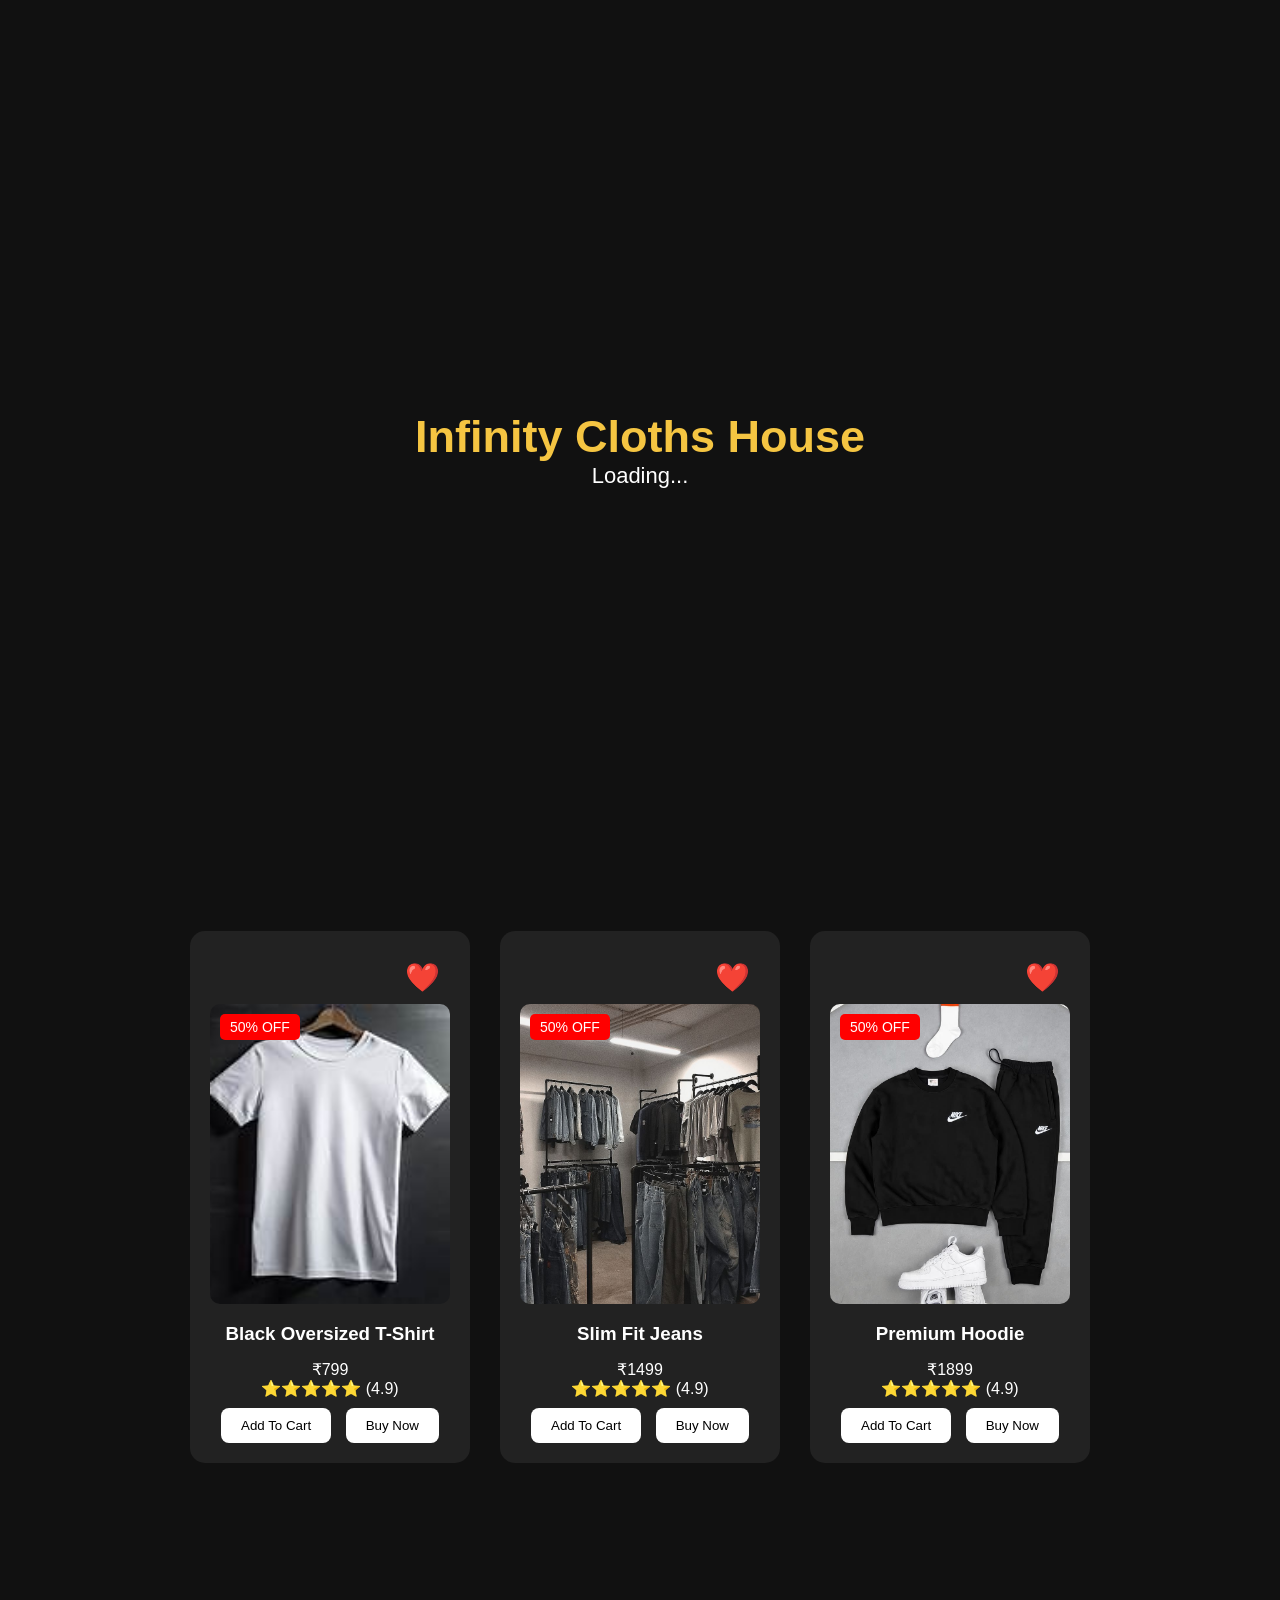
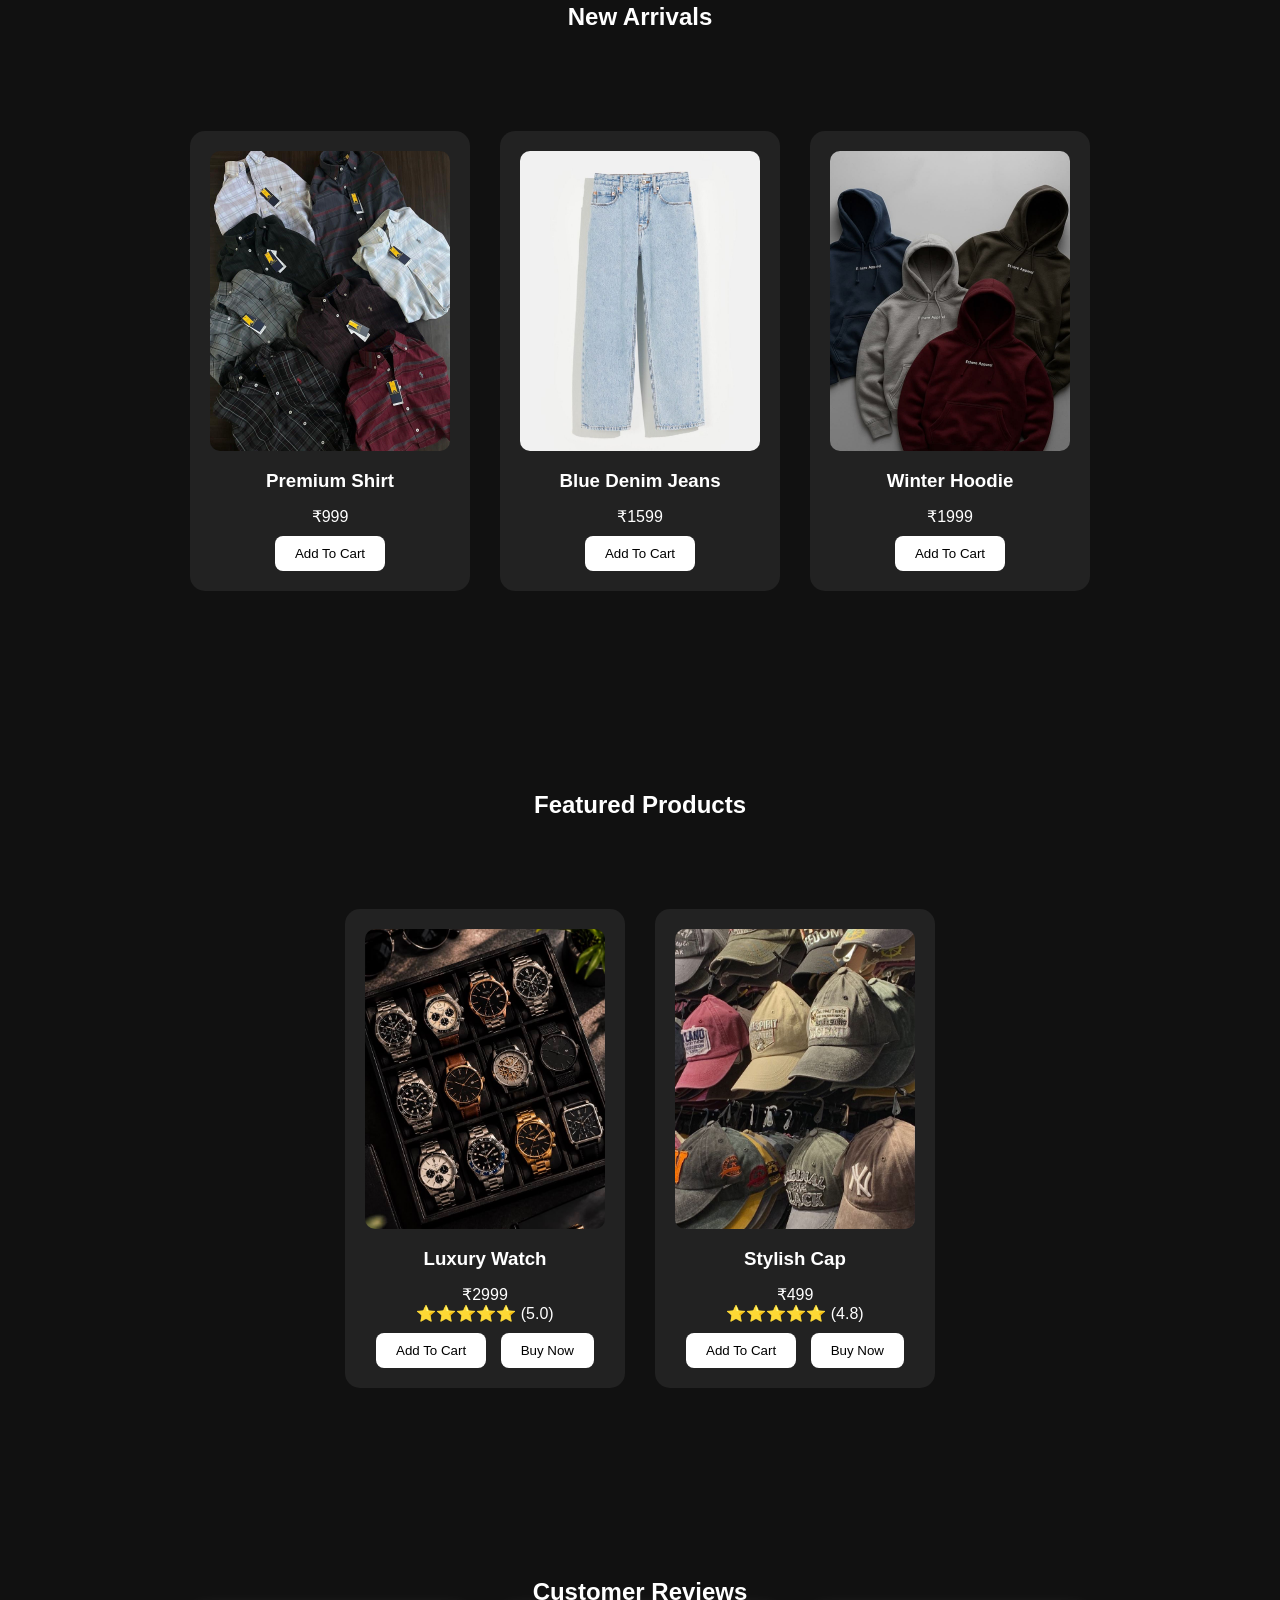
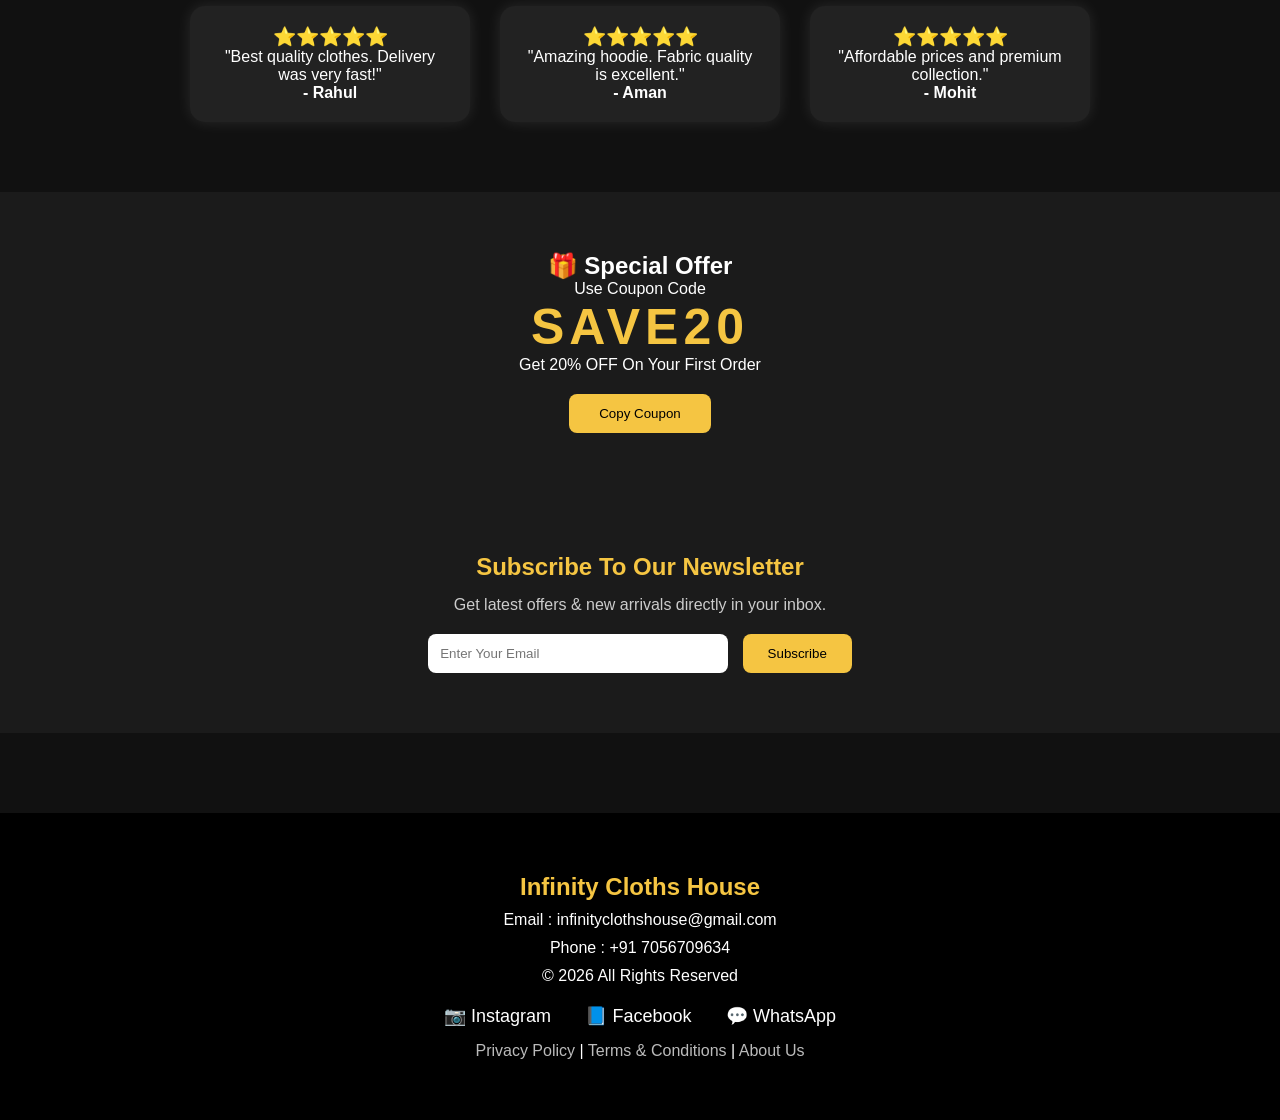
<file: index.html>
<!DOCTYPE html>
<html lang="en">
<head>
<meta charset="UTF-8">
<meta name="viewport" content="width=device-width, initial-scale=1.0">
<title>Infinity Cloths House</title>
<link rel="stylesheet" href="infinty.css">
<link rel="icon" href="logo.jpg.jpeg">
</head>
<body>
    <div id="loader">
    <h1>Infinity Cloths House</h1>
    <p>Loading...</p>
</div>

<header>
    <div class="logo">
    <img src="logo.jpg.jpeg" alt="Infinity Cloths House Logo">
</div>
<div class="search-box">
    <input type="text" id="search" placeholder="Search Products..." onkeyup="searchProduct()">
</div>
    <nav>
        <a href="login.html">Login</a>
        <a href="signup.html">Sign Up</a>
        <a href="#">Home</a>
        <a href="products.html">Products</a>
        <a href="cart.html">Cart</a>
        <a href="contact.html">Contact</a>
        <a href="about.html">About</a>
        <a href="profile.html">Profile</a>
        <a href="track.html">Track Order</a>

        <button id="themeBtn" onclick="changeTheme()">🌙</button>
    </nav>
</header>
<section class="hero">
    <h1>Premium Men's Fashion</h1>
    <p>Upgrade Your Style With Infinity Cloths House</p>
    <button>Shop Now</button>
</section>
<section class="categories">
<h2>Shop By Category</h2>

<div class="category" onclick="filterProducts('all')">All</div>

<div class="category" onclick="filterProducts('tshirt')">👕 T-Shirts</div>

<div class="category" onclick="filterProducts('jeans')">👖 Jeans</div>

<div class="category" onclick="filterProducts('hoodie')">🧥 Hoodies</div>

</section>
<section class="products">

<h2>Trending Collection</h2>

<div class="card product tshirt">
<a href="product.html">
<span class="heart" onclick="wishlist()">❤️</span>
<span class="sale">50% OFF</span>
<img src="tshirt.jpg" alt="T-Shirt">
</a>

<h3>Black Oversized T-Shirt</h3>
<p>₹799</p>
<p>⭐⭐⭐⭐⭐ (4.9)</p>

<button onclick="addToCart('Black Oversized T-Shirt',799)">
Add To Cart
</button>

<button class="buy" onclick="location.href='checkout.html'">
Buy Now
</button>
</div>

<div class="card product jeans">
<span class="heart" onclick="wishlist()">❤️</span>
<span class="sale">50% OFF</span>
<img src="jeans.jpg.jpeg" alt="Jeans">

<h3>Slim Fit Jeans</h3>
<p>₹1499</p>
<p>⭐⭐⭐⭐⭐ (4.9)</p>

<button onclick="addToCart('Slim Fit Jeans',1499)">
Add To Cart
</button>

<button class="buy" onclick="location.href='checkout.html'">
Buy Now
</button>
</div>

<div class="card product hoodie">
<span class="heart" onclick="wishlist()">❤️</span>
<span class="sale">50% OFF</span>
<img src="hoodie.jpg.jpeg" alt="Hoodie">

<h3>Premium Hoodie</h3>
<p>₹1899</p>
<p>⭐⭐⭐⭐⭐ (4.9)</p>

<button onclick="addToCart('Premium Hoodie',1899)">
Add To Cart
</button>

<button class="buy" onclick="location.href='checkout.html'">
Buy Now
</button>
</div>

</section>

<section class="new-arrivals">

<h2>New Arrivals</h2>

<div class="products">

<div class="card product">
<img src="shirt1.jpg.jpeg" alt="Premium Shirt">
<h3>Premium Shirt</h3>
<p>₹999</p>
<button>Add To Cart</button>
</div>

<div class="card product">
<img src="jeans2.jpg.jpeg" alt="Blue Denim Jeans">
<h3>Blue Denim Jeans</h3>
<p>₹1599</p>
<button>Add To Cart</button>
</div>

<div class="card product">
<img src="hoodie2.jpg.jpeg" alt="Winter Hoodie">
<h3>Winter Hoodie</h3>
<p>₹1999</p>
<button>Add To Cart</button>
</div>

</div>

</section>
<section class="featured">

<h2>Featured Products</h2>

<div class="products">

<div class="card product">
<img src="watch.jpg.jpeg" alt="Luxury Watch">
<h3>Luxury Watch</h3>
<p>₹2999</p>
<p>⭐⭐⭐⭐⭐ (5.0)</p>
<button>Add To Cart</button>
<button class="buy">Buy Now</button>
</div>

<div class="card product">
<img src="cap.jpg.jpeg" alt="Cap">
<h3>Stylish Cap</h3>
<p>₹499</p>
<p>⭐⭐⭐⭐⭐ (4.8)</p>
<button>Add To Cart</button>
<button class="buy">Buy Now</button>
</div>

</div>

</section>
<section class="reviews">

<h2>Customer Reviews</h2>

<div class="review-box">

<div class="review">
<h3>⭐⭐⭐⭐⭐</h3>
<p>"Best quality clothes. Delivery was very fast!"</p>
<h4>- Rahul</h4>
</div>

<div class="review">
<h3>⭐⭐⭐⭐⭐</h3>
<p>"Amazing hoodie. Fabric quality is excellent."</p>
<h4>- Aman</h4>
</div>

<div class="review">
<h3>⭐⭐⭐⭐⭐</h3>
<p>"Affordable prices and premium collection."</p>
<h4>- Mohit</h4>
</div>

</div>

</section>
<section class="coupon">

<h2>🎁 Special Offer</h2>

<p>Use Coupon Code</p>

<h1>SAVE20</h1>

<p>Get 20% OFF On Your First Order</p>

<button onclick="copyCoupon()">Copy Coupon</button>

</section>
<section class="newsletter">

<h2>Subscribe To Our Newsletter</h2>

<p>Get latest offers & new arrivals directly in your inbox.</p>

<input type="email" placeholder="Enter Your Email">

<button onclick="subscribe()">Subscribe</button>

</section>

<footer>

<h2>Infinity Cloths House</h2>

<p>Email : infinityclothshouse@gmail.com</p>

<p>Phone : +91 7056709634</p>

<p>© 2026 All Rights Reserved</p>
<div class="social">
    <a href="#">📷 Instagram</a>
    <a href="#">📘 Facebook</a>
    <a href="#">💬 WhatsApp</a>
</div>

<div class="footer-links">
    <a href="#">Privacy Policy</a> |
    <a href="#">Terms & Conditions</a> |
    <a href="#">About Us</a>
</div>

</footer>

<button id="topBtn" onclick="topFunction()">↑</button>

<script src="infinity.js"></script>

</body>
</html>
</file>
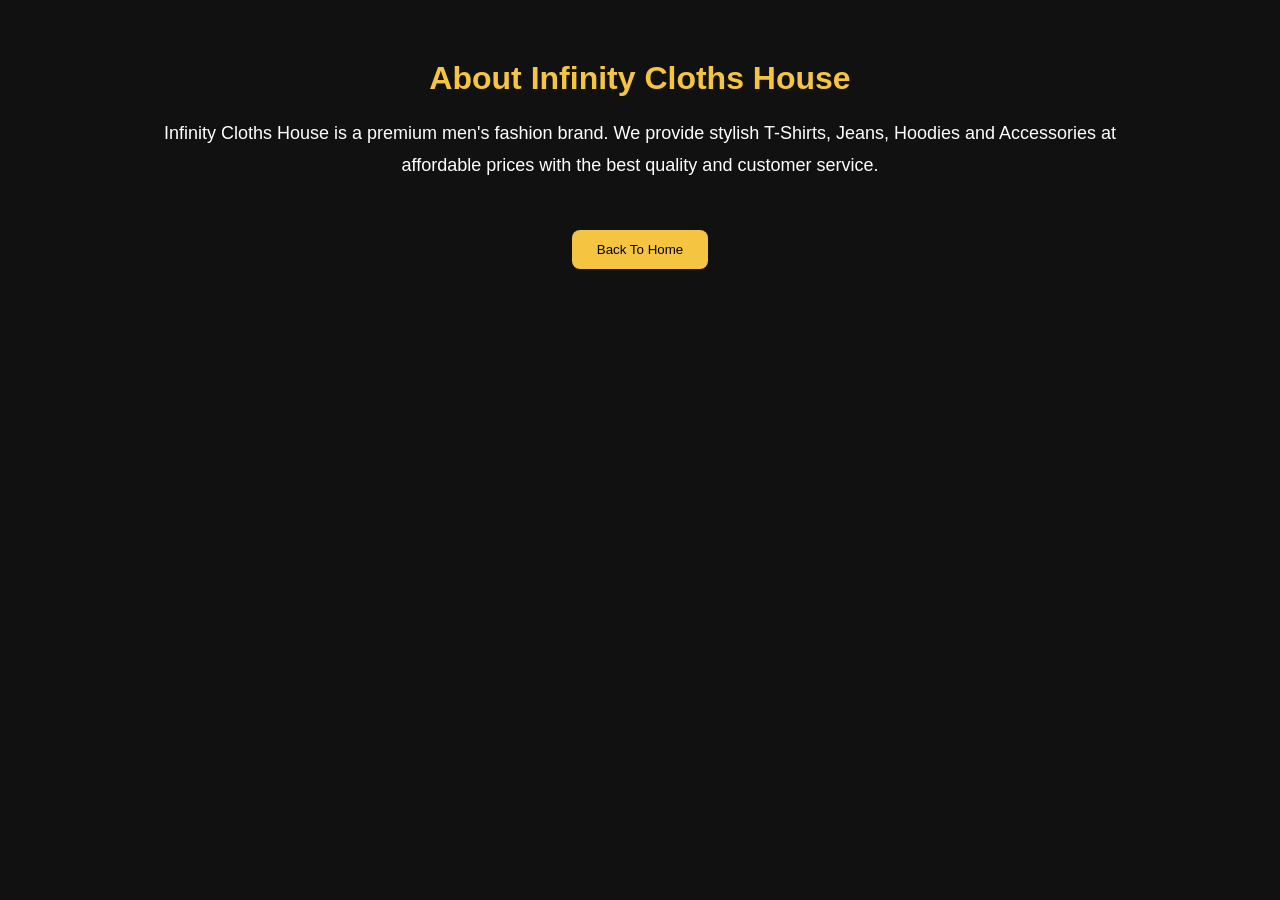
<file: about.html>
<!DOCTYPE html>
<html lang="en">
<head>
<meta charset="UTF-8">
<meta name="viewport" content="width=device-width, initial-scale=1.0">
<title>About Us</title>

<style>
body{
    margin:0;
    font-family:Arial,sans-serif;
    background:#111;
    color:white;
}

.container{
    width:80%;
    margin:60px auto;
    text-align:center;
}

h1{
    color:#f5c542;
    margin-bottom:20px;
}

p{
    line-height:1.8;
    font-size:18px;
}

button{
    margin-top:30px;
    padding:12px 25px;
    background:#f5c542;
    border:none;
    border-radius:8px;
    cursor:pointer;
}
</style>
</head>

<body>

<div class="container">

<h1>About Infinity Cloths House</h1>

<p>
Infinity Cloths House is a premium men's fashion brand.
We provide stylish T-Shirts, Jeans, Hoodies and Accessories
at affordable prices with the best quality and customer service.
</p>

<button onclick="window.location.href='index.html'">
Back To Home
</button>

</div>

</body>
</html>
</file>
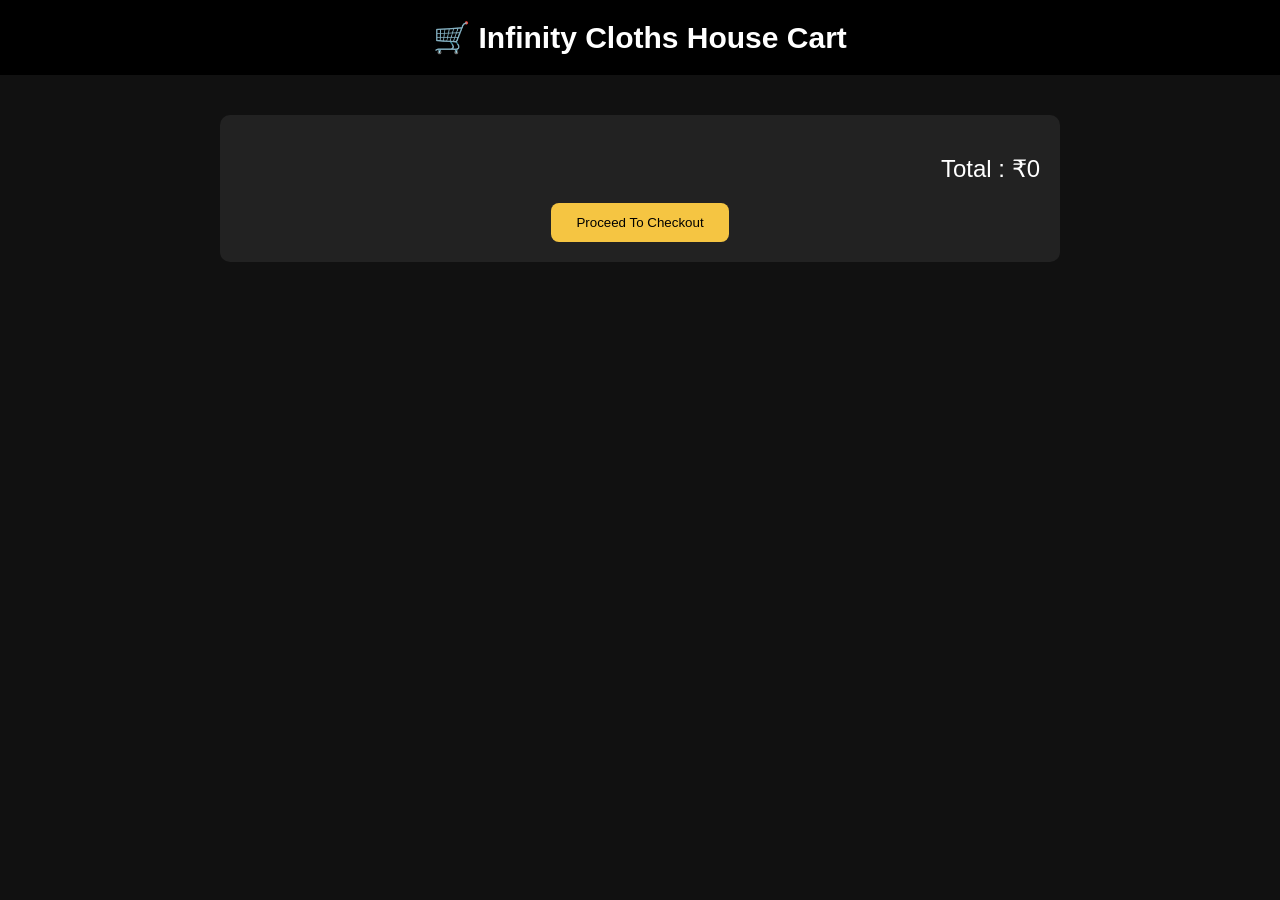
<file: cart.html>
<!DOCTYPE html>
<html lang="en">
<head>
<meta charset="UTF-8">
<meta name="viewport" content="width=device-width, initial-scale=1.0">
<title>Shopping Cart</title>

<style>
body{
    margin:0;
    font-family:Arial,sans-serif;
    background:#111;
    color:white;
}

header{
    background:#000;
    padding:20px;
    text-align:center;
    font-size:30px;
    font-weight:bold;
}

#cartItems{
    max-width:800px;
    margin:40px auto;
    background:#222;
    padding:20px;
    border-radius:10px;
}

.item{
    display:flex;
    justify-content:space-between;
    margin:15px 0;
    border-bottom:1px solid #555;
    padding-bottom:10px;
}

.total{
    font-size:24px;
    text-align:right;
    margin-top:20px;
}

button{
    background:#f5c542;
    color:black;
    border:none;
    padding:12px 25px;
    border-radius:8px;
    cursor:pointer;
    margin-top:20px;
}
</style>
</head>

<body>

<header>🛒 Infinity Cloths House Cart</header>

<div id="cartItems"></div>

<script>

let cart = JSON.parse(localStorage.getItem("cart")) || [];

let html = "";

let total = 0;

cart.forEach((item,index)=>{

html += `
<div class="item">

<div>
<h3>${item.name}</h3>
<p>₹${item.price}</p>
</div>

<div>

<button onclick="decrease(${index})">-</button>

<span style="margin:0 10px;">1</span>

<button onclick="increase(${index})">+</button>

<br><br>

<button onclick="removeItem(${index})">❌ Remove</button>

</div>

</div>
`;

total += item.price;

});

html += `<div class="total">Total : ₹${total}</div>`;

html += `<center><button onclick="checkout()">Proceed To Checkout</button></center>`;

document.getElementById("cartItems").innerHTML = html;

function checkout(){

alert("Thank You For Shopping With Infinity Cloths House ❤️");

localStorage.clear();

location.reload();

}
function removeItem(index){

cart.splice(index,1);

localStorage.setItem("cart",JSON.stringify(cart));

location.reload();

}

function increase(index){

alert("Quantity Increased");

}

function decrease(index){

alert("Quantity Decreased");

}

</script>


</body>
</html>
</file>
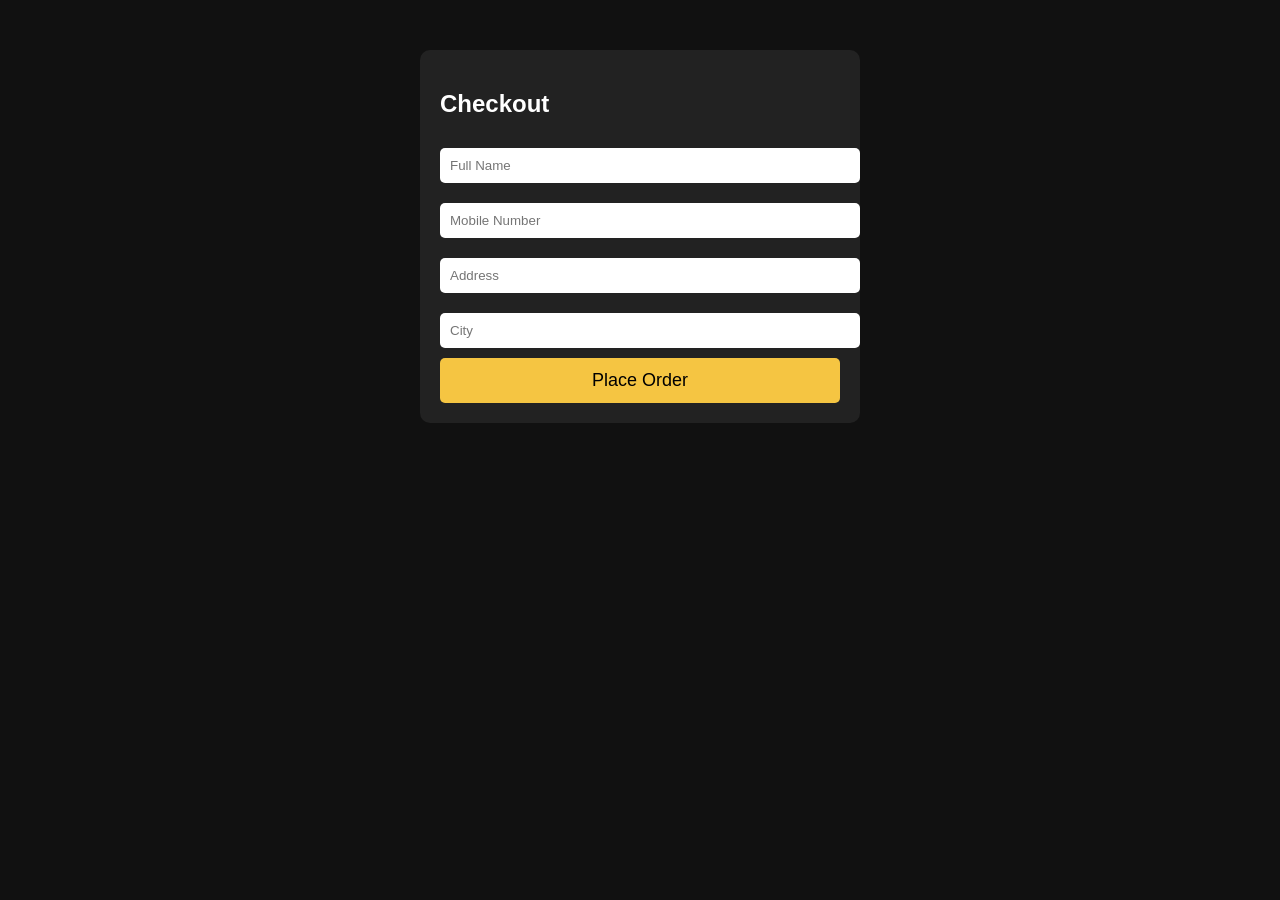
<file: checkout.html>
<!DOCTYPE html>
<html lang="en">
<head>
<meta charset="UTF-8">
<meta name="viewport" content="width=device-width, initial-scale=1.0">
<title>Checkout</title>

<style>
body{
font-family:Arial;
background:#111;
color:white;
}

.container{
width:400px;
margin:50px auto;
background:#222;
padding:20px;
border-radius:10px;
}

input{
width:100%;
padding:10px;
margin:10px 0;
border:none;
border-radius:5px;
}

button{
width:100%;
padding:12px;
background:#f5c542;
border:none;
border-radius:5px;
cursor:pointer;
font-size:18px;
}
</style>

</head>

<body>

<div class="container">

<h2>Checkout</h2>

<input type="text" placeholder="Full Name">

<input type="text" placeholder="Mobile Number">

<input type="text" placeholder="Address">

<input type="text" placeholder="City">

<button onclick="order()">Place Order</button>

</div>

<script>
function order(){
window.location.href="success.html";
}
</script>

</body>
</html>
</file>
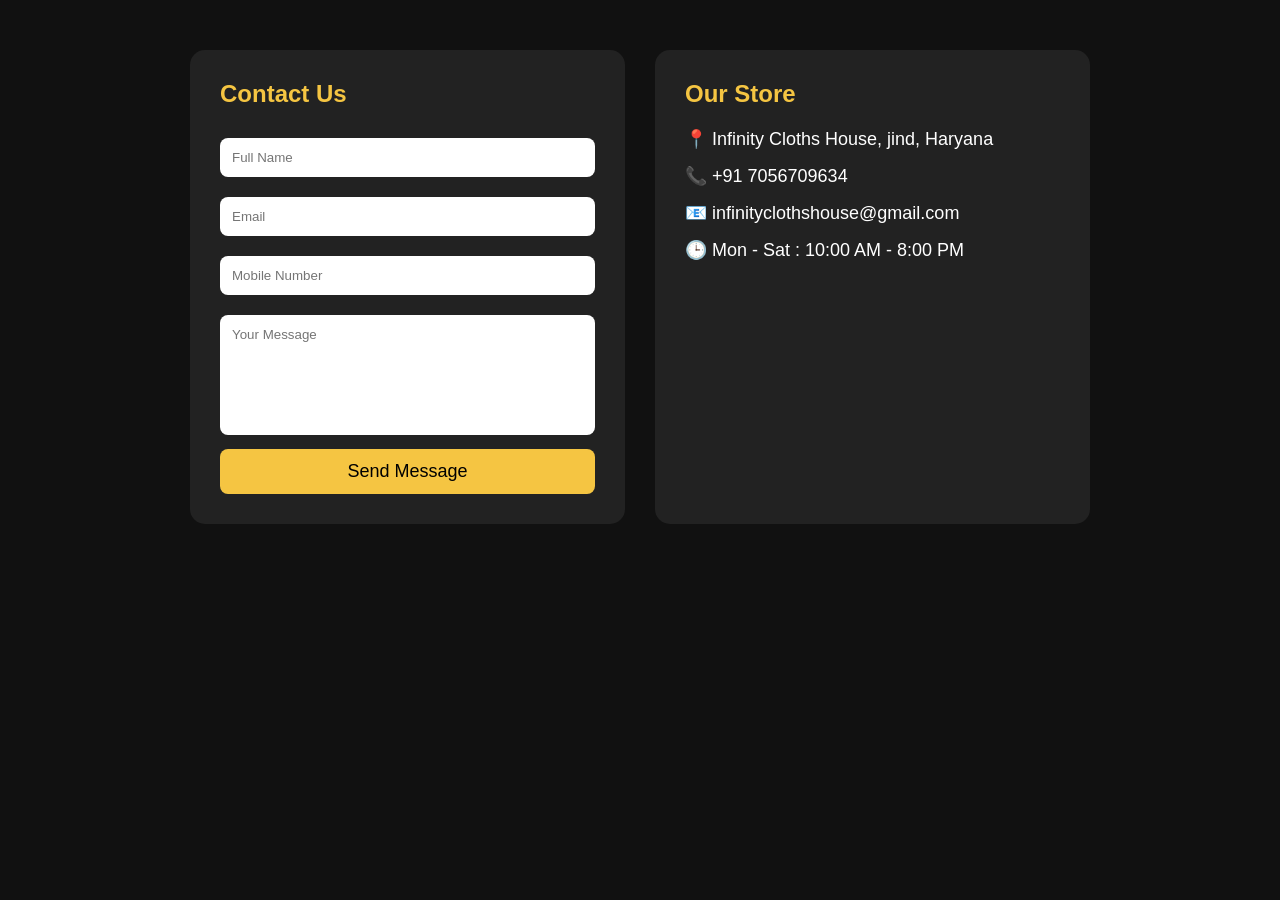
<file: contact.html>
<!DOCTYPE html>
<html lang="en">
<head>
<meta charset="UTF-8">
<meta name="viewport" content="width=device-width, initial-scale=1.0">
<title>Contact Us - Infinity Cloths House</title>

<style>
*{
margin:0;
padding:0;
box-sizing:border-box;
font-family:Arial,sans-serif;
}

body{
background:#111;
color:white;
}

.container{
width:90%;
max-width:900px;
margin:50px auto;
display:flex;
gap:30px;
flex-wrap:wrap;
}

.contact-form,
.contact-info{
flex:1;
background:#222;
padding:30px;
border-radius:15px;
}

h2{
margin-bottom:20px;
color:#f5c542;
}

input,textarea{
width:100%;
padding:12px;
margin:10px 0;
border:none;
border-radius:8px;
}

textarea{
height:120px;
resize:none;
}

button{
width:100%;
padding:12px;
background:#f5c542;
border:none;
border-radius:8px;
font-size:18px;
cursor:pointer;
}

button:hover{
background:white;
}

.contact-info p{
margin:15px 0;
font-size:18px;
}
</style>

</head>

<body>

<div class="container">

<div class="contact-form">

<h2>Contact Us</h2>

<input type="text" placeholder="Full Name">

<input type="email" placeholder="Email">

<input type="text" placeholder="Mobile Number">

<textarea placeholder="Your Message"></textarea>

<button onclick="sendMessage()">Send Message</button>

</div>

<div class="contact-info">

<h2>Our Store</h2>

<p>📍 Infinity Cloths House, jind, Haryana</p>

<p>📞 +91 7056709634</p>

<p>📧 infinityclothshouse@gmail.com</p>

<p>🕒 Mon - Sat : 10:00 AM - 8:00 PM</p>

</div>

</div>

<script>
function sendMessage(){
alert("Thank You! Your message has been sent successfully.");
}
</script>

</body>
</html>
</file>
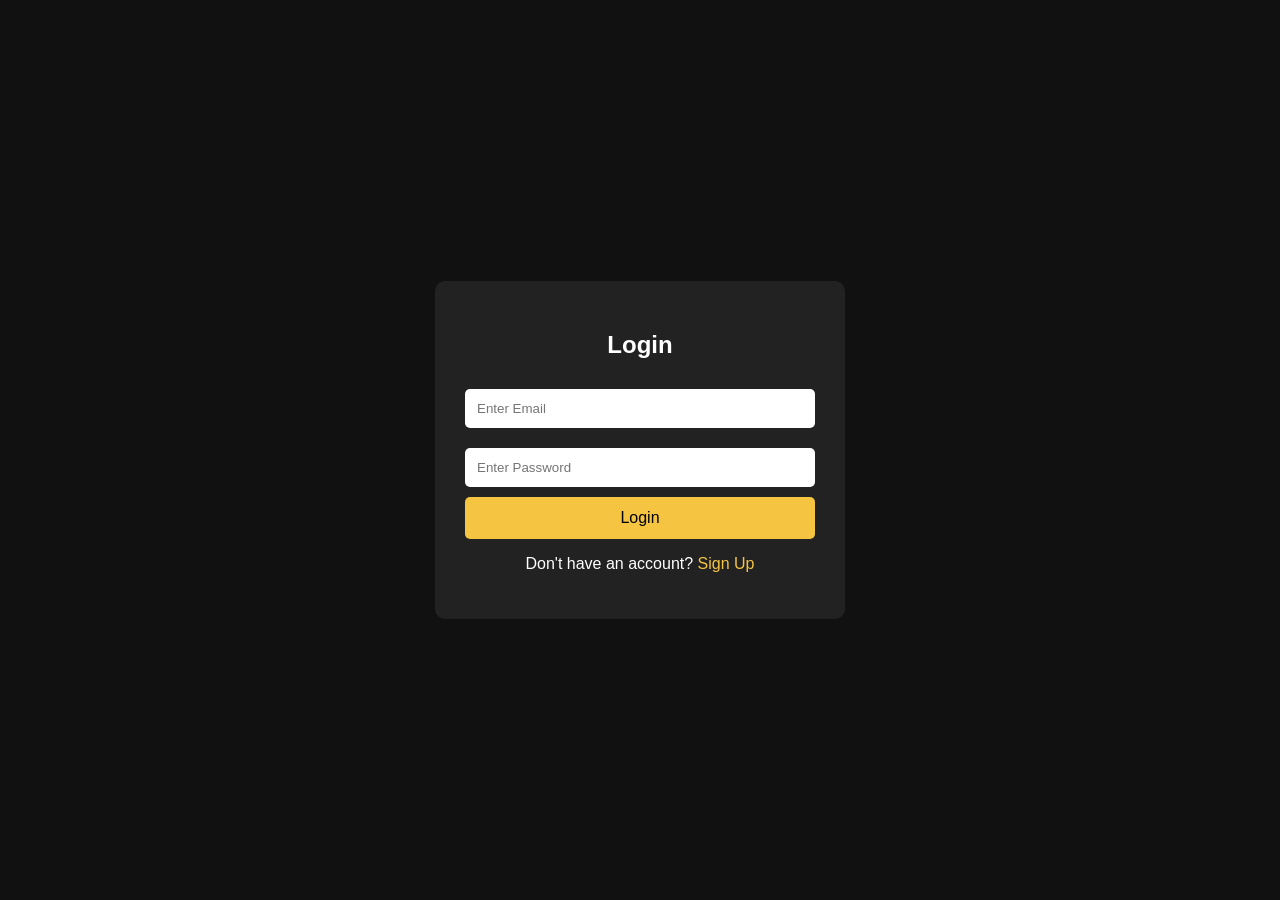
<file: login.html>
<!DOCTYPE html>
<html>
<head>
<meta charset="UTF-8">
<title>Login - Infinity Cloths House</title>

<style>
body{
    margin:0;
    background:#111;
    font-family:Arial;
    color:white;
    display:flex;
    justify-content:center;
    align-items:center;
    height:100vh;
}

.login-box{
    width:350px;
    background:#222;
    padding:30px;
    border-radius:10px;
    text-align:center;
}

input{
    width:100%;
    padding:12px;
    margin:10px 0;
    border:none;
    border-radius:5px;
    box-sizing:border-box;
}

button{
    width:100%;
    padding:12px;
    background:#f5c542;
    border:none;
    border-radius:5px;
    font-size:16px;
    cursor:pointer;
}

button:hover{
    background:#e6b800;
}

a{
    color:#f5c542;
    text-decoration:none;
}
</style>

</head>
<body>

<div class="login-box">
    <h2>Login</h2>

    <input type="email" placeholder="Enter Email">

    <input type="password" placeholder="Enter Password">

    <button onclick="window.location.href='index.html'">Login</button>

    <p>Don't have an account?
        <a href="signup.html">Sign Up</a>
    </p>
</div>

</body>
</html>
</file>
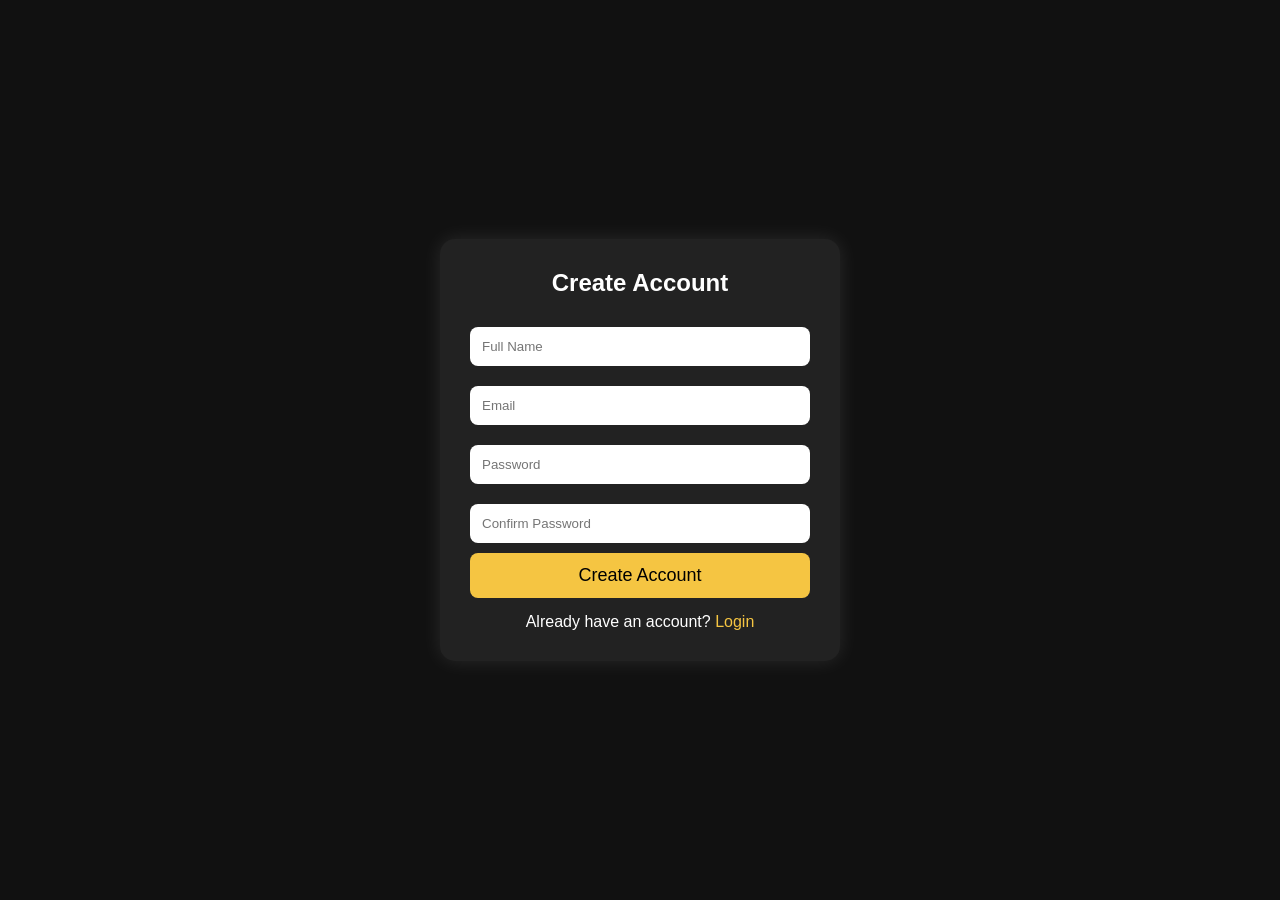
<file: signup.html>
<!DOCTYPE html>
<html lang="en">
<head>
<meta charset="UTF-8">
<meta name="viewport" content="width=device-width, initial-scale=1.0">
<title>Signup - Infinity Cloths House</title>

<style>

*{
margin:0;
padding:0;
box-sizing:border-box;
font-family:Arial,sans-serif;
}

body{
background:#111;
display:flex;
justify-content:center;
align-items:center;
height:100vh;
}

.container{
width:400px;
background:#222;
padding:30px;
border-radius:15px;
color:white;
box-shadow:0 0 20px rgba(255,255,255,.1);
}

h2{
text-align:center;
margin-bottom:20px;
}

input{
width:100%;
padding:12px;
margin:10px 0;
border:none;
border-radius:8px;
}

button{
width:100%;
padding:12px;
background:#f5c542;
border:none;
border-radius:8px;
font-size:18px;
cursor:pointer;
}

button:hover{
background:white;
}

a{
color:#f5c542;
text-decoration:none;
}

p{
margin-top:15px;
text-align:center;
}

</style>

</head>

<body>

<div class="container">

<h2>Create Account</h2>

<input type="text" placeholder="Full Name">

<input type="email" placeholder="Email">

<input type="password" placeholder="Password">

<input type="password" placeholder="Confirm Password">

<button onclick="signup()">
Create Account
</button>

<p>
Already have an account?

<a href="login.html">
Login
</a>

</p>

</div>

<script>

function signup(){

alert("Account Created Successfully ❤️");

window.location.href="login.html";

}

</script>

</body>
</html>
</file>
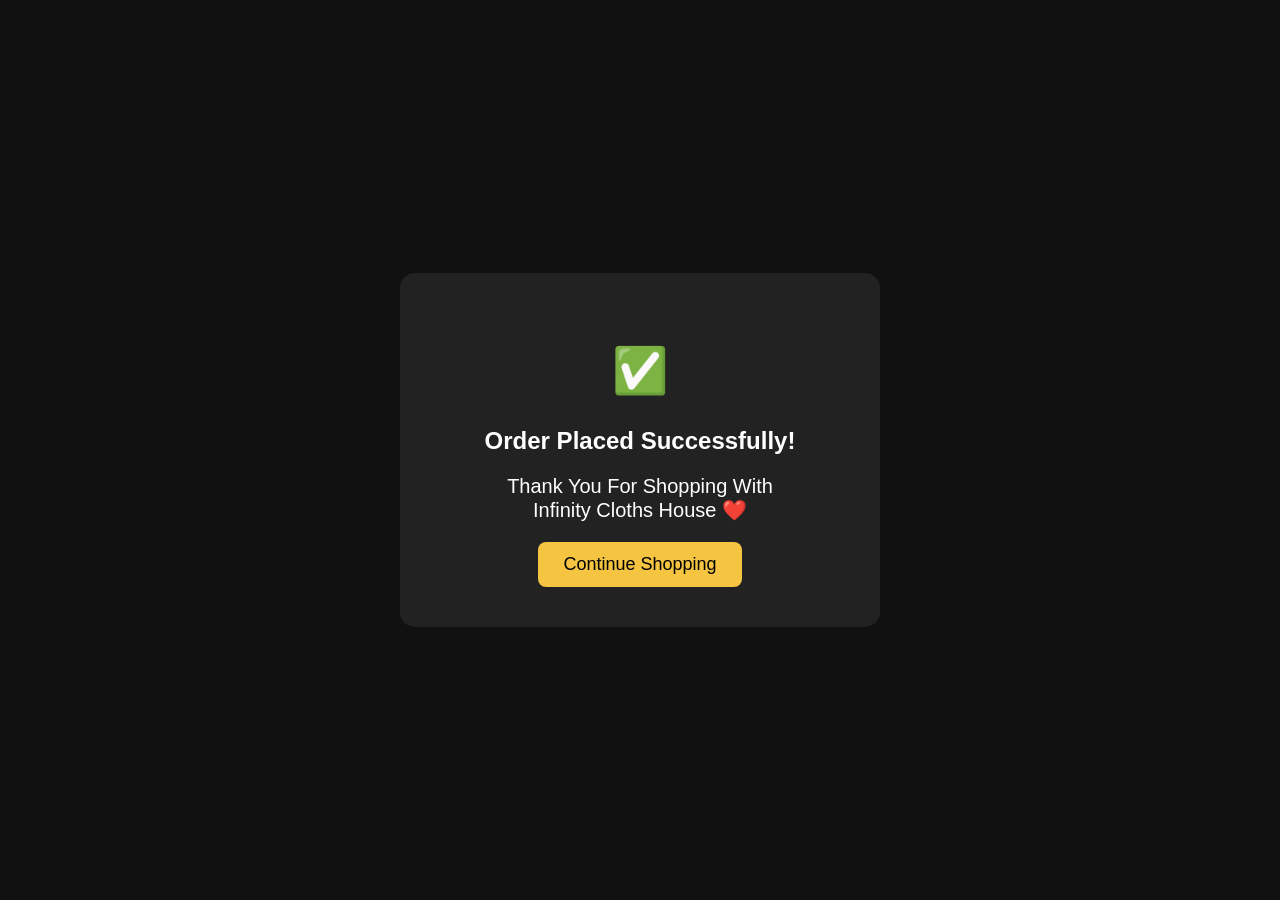
<file: sucess.html>
<!DOCTYPE html>
<html lang="en">
<head>
<meta charset="UTF-8">
<meta name="viewport" content="width=device-width, initial-scale=1.0">
<title>Order Success</title>

<style>
body{
margin:0;
display:flex;
justify-content:center;
align-items:center;
height:100vh;
background:#111;
font-family:Arial,sans-serif;
}

.box{
background:#222;
padding:40px;
border-radius:15px;
text-align:center;
color:white;
width:400px;
}

h1{
color:#4CAF50;
font-size:45px;
}

p{
font-size:20px;
margin:20px 0;
}

button{
padding:12px 25px;
background:#f5c542;
border:none;
border-radius:8px;
cursor:pointer;
font-size:18px;
}
</style>

</head>

<body>

<div class="box">

<h1>✅</h1>

<h2>Order Placed Successfully!</h2>

<p>Thank You For Shopping With<br>Infinity Cloths House ❤️</p>

<button onclick="window.location.href='index.html'">
Continue Shopping
</button>

</div>

</body>
</html>
</file>
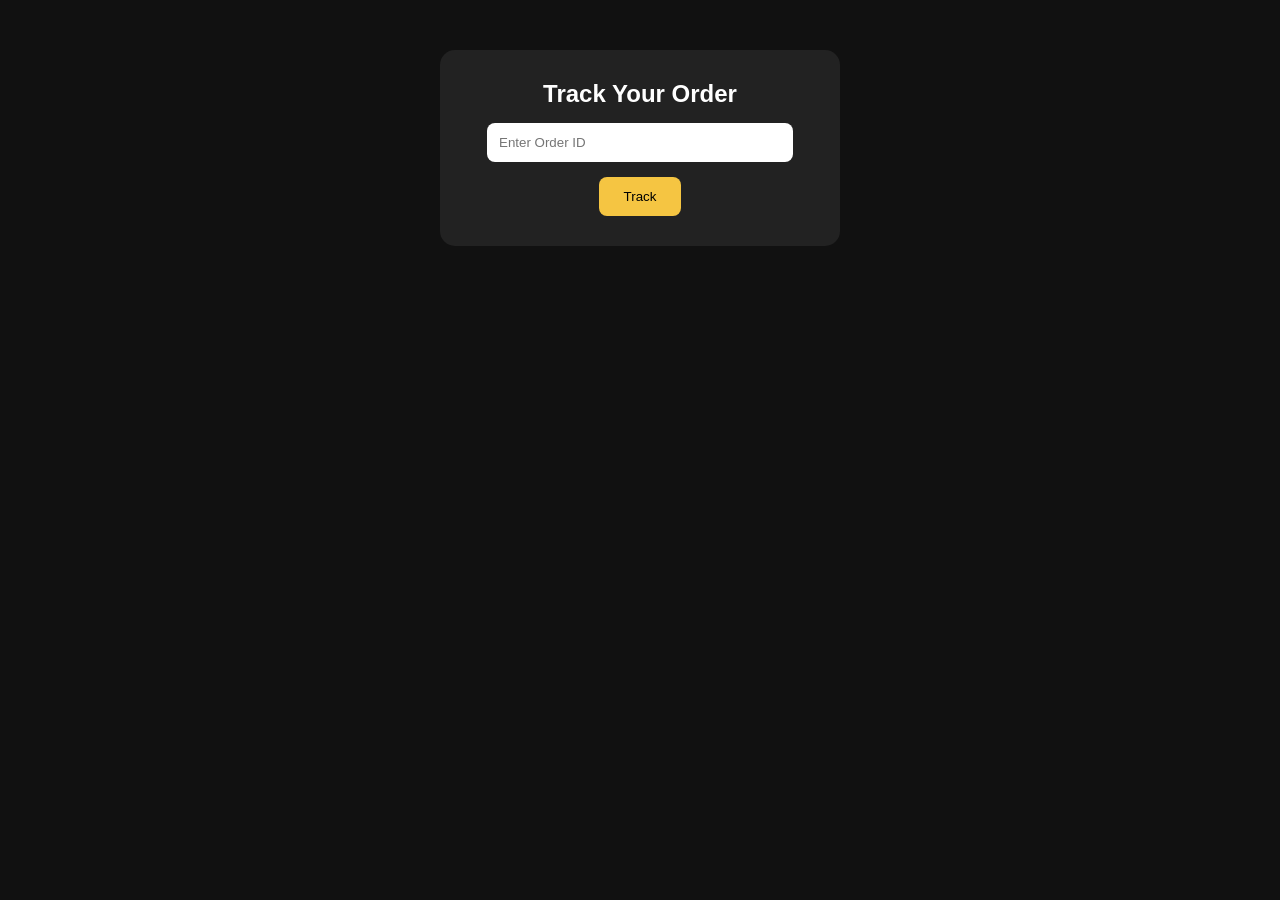
<file: track.html>
<!DOCTYPE html>
<html>
<head>
<title>Track Order</title>
<link rel="stylesheet" href="infinty.css">
<style>
body{
background:#111;
color:white;
font-family:Arial;
text-align:center;
padding:50px;
}
.track{
background:#222;
padding:30px;
border-radius:15px;
width:400px;
margin:auto;
}
input{
width:90%;
padding:12px;
margin:15px 0;
border-radius:8px;
border:none;
}
button{
padding:12px 25px;
background:#f5c542;
border:none;
border-radius:8px;
cursor:pointer;
}
</style>
</head>

<body>

<div class="track">
<h2>Track Your Order</h2>

<input type="text" placeholder="Enter Order ID">

<button onclick="trackOrder()">Track</button>

<p id="status"></p>

</div>

<script>
function trackOrder(){
document.getElementById("status").innerHTML =
"✅ Your order is Out for Delivery.";
}
</script>

</body>
</html>
</file>
<file: infinty.css>
*{
margin:0;
padding:0;
box-sizing:border-box;
font-family:Arial,sans-serif;
}

body{
    margin:0;
    background:#111;
    color:white;
}

header{
    display:flex;
    justify-content:space-between;
    align-items:center;
    padding:10px 40px;
    background:#111;

    position: sticky;
    top: 0;
    z-index: 1000;
}

.logo img{
    width:120px;
    height:70px;
    object-fit:contain;
}

nav a{
    color:white;
    text-decoration:none;
    margin:0 15px;
    font-size:18px;
    transition:0.3s;
    padding:8px 12px;
    border-radius:8px;
}

nav a:hover{
    background:#f5c542;
    color:black;
}

.hero{
    background:
    linear-gradient(rgba(0,0,0,0.4), rgba(0,0,0,0.4)),
    url("banner.jpg.jpeg");
    background-size: cover;
    background-position: center;
    height: 500px;

    display: flex;
    flex-direction: column;
    justify-content: center;
    align-items: center;

    text-align: center;
    color: white;
}
.hero h1{
font-size:55px;
}

.hero p{
margin:20px 0;
font-size:20px;
}

.hero button{
    background:#f5c542;
    color:#000;
    padding:15px 40px;
    border:none;
    border-radius:30px;
    font-size:18px;
    font-weight:bold;
    cursor:pointer;
    transition:.3s;
}

.hero button:hover{
    background:#fff;
    transform:scale(1.05);
}

.products{
    display:flex;
    justify-content:center;
    gap:30px;
    flex-wrap:wrap;
    padding:60px 20px;
}
.products h2{
width:100%;
text-align:center;
margin-bottom:40px;
font-size:40px;
}
.product-card{
    transition:0.3s;
}

.product-card:hover{
    transform:translateY(-10px);
    box-shadow:0 10px 25px rgba(245,197,66,0.4);
}
.product-card img{
    transition:0.3s;
}

.product-card img:hover{
    transform:scale(1.05);
}

.card{
    width:280px;
    background:#222;
    border-radius:15px;
    padding:20px;
    text-align:center;

    transition:0.3s;   /* 👈 Ye line add karo */
}

.card img{
    width:100%;
    height:300px;
    object-fit:cover;
    border-radius:10px;
}

.card:hover{
    transform:translateY(-10px);
    box-shadow:0 10px 25px rgba(245,197,66,0.4);
}

.card img{
width:100%;
height:300px;
object-fit:cover;
border-radius:10px;
}

.card h3{
margin:15px 0;
}

.card button{
    background:#fff;
    color:#000;
    border:none;
    padding:10px 20px;
    border-radius:8px;
    cursor:pointer;
    margin-top:10px;
    transition:0.3s;
}

.card button:hover{
    background:#f5c542;
    color:#000;
}
footer{
    background:#000;
    color:white;
    text-align:center;
    padding:60px 20px;
    margin-top:80px;
}

footer h2{
    color:#f5c542;
}

footer p{
    margin:10px 0;
}
.search-box input{
    width:250px;
    padding:10px;
    border:none;
    border-radius:20px;
    outline:none;
}
.buy{
    background:#f5c542;
    color:black;
    border:none;
    padding:10px 20px;
    border-radius:8px;
    cursor:pointer;
    margin-left:10px;
    transition:0.3s;
}

.buy:hover{
    background:#ffffff;
}
.heart{
font-size:28px;
cursor:pointer;
float:right;
margin:10px;
transition:.3s;
}

.heart:hover{
transform:scale(1.3);
}
.sale{
background:red;
color:white;
padding:5px 10px;
border-radius:5px;
position:absolute;
margin:10px;
font-size:14px;
}
.categories{
display:flex;
justify-content:center;
gap:30px;
padding:40px;
}

.category{
background:#222;
padding:25px 40px;
border-radius:10px;
cursor:pointer;
transition:.3s;
}

.category:hover{
background:#f5c542;
color:black;
}
.social{
    margin-top:20px;
}

.social a{
    color:white;
    text-decoration:none;
    margin:0 15px;
    font-size:18px;
}

.social a:hover{
    color:#f5c542;
}

.footer-links{
    margin-top:15px;
}

.footer-links a{
    color:#bbb;
    text-decoration:none;
}

.footer-links a:hover{
    color:#f5c542;
}
.new-arrivals{
    padding:80px 20px;
}

.new-arrivals h2{
    text-align:center;
    color:white;
    margin-bottom:40px;
}
.featured{
    padding:60px 20px;
}

.featured h2{
    text-align:center;
    margin-bottom:30px;
}
.reviews{
    padding:70px 20px;
    text-align:center;
}

.review-box{
    display:flex;
    justify-content:center;
    gap:30px;
    flex-wrap:wrap;
}

.review{
    width:280px;
    background:#222;
    padding:20px;
    border-radius:15px;
    color:white;
    box-shadow:0 0 15px rgba(255,255,255,.1);
    transition:.3s;
}

.review:hover{
    transform:translateY(-10px);
}

.review h3{
    color:gold;
}
.newsletter{
    text-align:center;
    padding:60px 20px;
    background:#1b1b1b;
}

.newsletter h2{
    color:#f5c542;
    margin-bottom:15px;
}

.newsletter p{
    color:#ccc;
    margin-bottom:20px;
}

.newsletter input{
    width:300px;
    padding:12px;
    border:none;
    border-radius:8px;
    margin-right:10px;
}

.newsletter button{
    background:#f5c542;
    color:#000;
    border:none;
    padding:12px 25px;
    border-radius:8px;
    cursor:pointer;
}

.newsletter button:hover{
    background:#ffd95c;
}
#topBtn{
    display:none;
    position:fixed;
    bottom:20px;
    right:20px;
    z-index:99;
    border:none;
    outline:none;
    background:#f5c542;
    color:black;
    cursor:pointer;
    padding:15px;
    border-radius:50%;
    font-size:20px;
}

#topBtn:hover{
    background:white;
}
.coupon{
    text-align:center;
    padding:60px 20px;
    background:#1b1b1b;
}

.coupon h1{
    color:#f5c542;
    font-size:50px;
    letter-spacing:5px;
}

.coupon button{
    margin-top:20px;
    padding:12px 30px;
    background:#f5c542;
    border:none;
    border-radius:8px;
    cursor:pointer;
}
#themeBtn{
    width:45px;
    height:45px;
    border-radius:50%;
    font-size:22px;
    display:flex;
    justify-content:center;
    align-items:center;
}
.light{
    background:#f5f5f5;
    color:#111;
}
#loader{
    position:fixed;
    top:0;
    left:0;
    width:100%;
    height:100%;
    background:#111;
    color:white;
    display:flex;
    justify-content:center;
    align-items:center;
    flex-direction:column;
    z-index:9999;
}

#loader h1{
    color:#f5c542;
    font-size:45px;
}

#loader p{
    font-size:22px;
}
/* ===========================
   Mobile Responsive
=========================== */

@media (max-width:768px){

header{
    flex-direction:column;
    padding:15px;
}

nav{
    display:flex;
    flex-wrap:wrap;
    justify-content:center;
    gap:10px;
    margin-top:15px;
}


.search-box input{
    width:260px;
    height:40px;
    border-radius:25px;
}

.hero{
    height:350px;
    padding:20px;
}

.hero h1{
    font-size:32px;
}

.hero p{
    font-size:16px;
}

.categories{
    flex-wrap:wrap;
}

.products{
    flex-direction:column;
    align-items:center;
}

.card{
    width:90%;
}

.review-box{
    flex-direction:column;
    align-items:center;
}

.newsletter input{
    width:90%;
    margin-bottom:10px;
}

.newsletter button{
    width:90%;
}

footer{
    padding:30px 15px;
}

}
.details h1{
    font-size:40px;
}

.details p{
    font-size:22px;
    margin:20px 0;
}

.details button{
    padding:15px 35px;
    background:#f5c542;
    border:none;
    border-radius:8px;
    cursor:pointer;
    font-size:18px;
    margin-right:15px;
}
.product img:hover{
transform:scale(1.05);
transition:0.4s;
}
::-webkit-scrollbar{
    width:10px;
}

::-webkit-scrollbar-track{
    background:#111;
}

::-webkit-scrollbar-thumb{
    background:#f5c542;
    border-radius:10px;
}

::-webkit-scrollbar-thumb:hover{
    background:#ffd700;
}
::selection{
    background:#f5c542;
    color:black;
}
html{
    scroll-behavior:smooth;
}
button{
    transition:0.3s;
}

button:hover{
    transform:scale(1.05);
    background:#ffd700;
}
</file>
